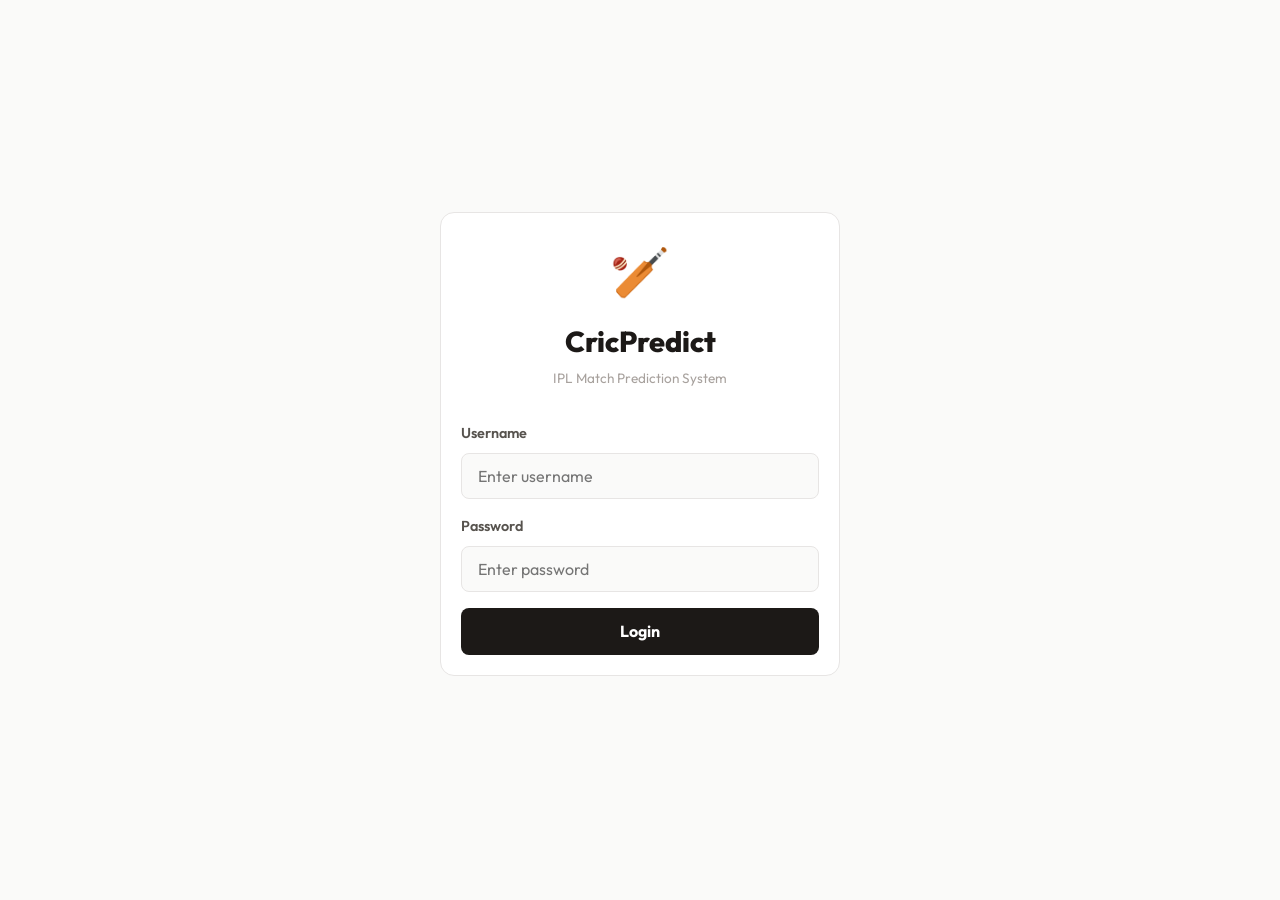
<file: static/index.html>
<!DOCTYPE html>
<html lang="en">
<head>
    <meta charset="UTF-8">
    <meta name="viewport" content="width=device-width, initial-scale=1.0, maximum-scale=5.0">
    <meta name="theme-color" content="#FAFAF9">
    <meta name="description" content="CricPredict — IPL Match Prediction System with 60-parameter analysis">
    <title>Login - CricPredict</title>
    <link rel="stylesheet" href="/static/css/style.css">
</head>
<body>
    <div class="login-wrapper">
        <div class="card login-card">
            <div class="login-logo">
                <div class="icon">🏏</div>
                <div class="title">CricPredict</div>
                <div class="sub">IPL Match Prediction System</div>
            </div>
            
            <form id="login-form">
                <div class="form-group">
                    <label>Username</label>
                    <input type="text" id="username" class="form-control" placeholder="Enter username" required autocomplete="username">
                </div>
                <div class="form-group">
                    <label>Password</label>
                    <input type="password" id="password" class="form-control" placeholder="Enter password" required autocomplete="current-password">
                </div>
                <div id="error-msg" class="text-danger hidden" style="margin-bottom: 0.75rem; text-align: center; font-size: 0.9rem;"></div>
                <button type="submit" class="btn-primary">Login</button>
            </form>
        </div>
    </div>

    <script src="/static/js/auth.js"></script>
    <script>
        if (getCurrentUser()) {
            window.location.href = '/static/dashboard.html';
        }

        document.getElementById('login-form').addEventListener('submit', async (e) => {
            e.preventDefault();
            const u = document.getElementById('username').value;
            const p = document.getElementById('password').value;
            const err = document.getElementById('error-msg');
            
            err.classList.add('hidden');
            
            const formData = new URLSearchParams();
            formData.append('username', u);
            formData.append('password', p);
            
            try {
                const res = await fetch('/api/login', {
                    method: 'POST',
                    headers: { 'Content-Type': 'application/x-www-form-urlencoded' },
                    body: formData
                });
                
                if (res.ok) {
                    const data = await res.json();
                    setToken(data.access_token);
                    const user = getCurrentUser();
                    if(user.role === 'admin') window.location.href = '/static/upload.html';
                    else window.location.href = '/static/dashboard.html';
                } else {
                    const data = await res.json();
                    err.innerText = data.detail || 'Login failed';
                    err.classList.remove('hidden');
                }
            } catch (error) {
                err.innerText = 'Network error — check your connection';
                err.classList.remove('hidden');
            }
        });
    </script>
</body>
</html>
</file>
<file: static/css/style.css>
/* ===== CRICPREDICT — PREMIUM LIGHT THEME ===== */
/* Mobile-first responsive design */
@import url('https://fonts.googleapis.com/css2?family=Outfit:wght@400;500;600;700;800&display=swap');

/* ===== DESIGN TOKENS ===== */
:root {
  /* Backgrounds */
  --bg-base: #FAFAF9;
  --bg-card: #FFFFFF;
  --bg-secondary: #F5F5F4;
  --bg-glass: rgba(0, 0, 0, 0.02);

  /* Borders */
  --border: #E7E5E4;
  --border-hover: #D6D3D1;

  /* Text */
  --text-primary: #1C1917;
  --text-secondary: #57534E;
  --text-muted: #A8A29E;
  --text-label: #78716C;

  /* Status */
  --success: #16A34A;
  --success-bg: #F0FDF4;
  --success-text: #166534;
  --danger: #DC2626;
  --danger-bg: #FEF2F2;
  --danger-text: #991B1B;
  --warning: #D97706;
  --warning-bg: #FFFBEB;
  --warning-text: #92400E;
  --info: #2563EB;
  --info-bg: #EFF6FF;
  --info-text: #1E40AF;

  /* Team colors — defaults, overridden dynamically */
  --team-a-color: #E8175D;
  --team-b-color: #1B4FD8;

  /* Radii */
  --radius: 12px;
  --radius-sm: 8px;
  --radius-lg: 14px;

  /* Transitions */
  --transition: all 0.25s cubic-bezier(0.4, 0, 0.2, 1);
}

/* ===== RESET ===== */
*, *::before, *::after {
  box-sizing: border-box;
  margin: 0;
  padding: 0;
}

html {
  font-size: 16px;
  -webkit-text-size-adjust: 100%;
  -webkit-tap-highlight-color: transparent;
  scroll-behavior: smooth;
}

body {
  font-family: 'Outfit', -apple-system, BlinkMacSystemFont, sans-serif;
  background-color: var(--bg-base);
  color: var(--text-primary);
  line-height: 1.6;
  min-height: 100vh;
  overflow-x: hidden;
  -webkit-font-smoothing: antialiased;
}

/* ===== NAVBAR ===== */
.navbar {
  display: flex;
  flex-wrap: wrap;
  justify-content: space-between;
  align-items: center;
  padding: 0.75rem 1rem;
  background: var(--bg-card);
  border-bottom: 1px solid var(--border);
  position: sticky;
  top: 0;
  z-index: 100;
  gap: 0.5rem;
}

.navbar .brand {
  font-weight: 800;
  font-size: 1.2rem;
  color: var(--text-primary);
  letter-spacing: -0.5px;
}

.nav-links {
  display: flex;
  gap: 0.5rem;
  order: 3;
  width: 100%;
  justify-content: center;
  border-top: 1px solid var(--border);
  padding-top: 0.5rem;
  margin-top: 0.25rem;
  flex-wrap: wrap;
}

.nav-links a {
  text-decoration: none;
  color: var(--text-muted);
  font-weight: 600;
  font-size: 0.82rem;
  transition: var(--transition);
  padding: 0.25rem 0.5rem;
  border-radius: var(--radius-sm);
}

.nav-links a:hover,
.nav-links a.active {
  color: var(--text-primary);
  background: var(--bg-secondary);
}

.user-controls {
  display: flex;
  gap: 0.5rem;
  align-items: center;
}

.btn-logout {
  background: transparent;
  border: 1px solid var(--border);
  color: var(--text-primary);
  padding: 0.35rem 0.7rem;
  border-radius: var(--radius-sm);
  cursor: pointer;
  font-family: 'Outfit', sans-serif;
  font-size: 0.78rem;
  font-weight: 600;
  transition: var(--transition);
  white-space: nowrap;
}

.btn-logout:hover {
  background: var(--bg-secondary);
  border-color: var(--border-hover);
}

/* ===== CONTAINERS ===== */
.container {
  width: 100%;
  padding: 1rem;
  margin: 0 auto;
}

/* ===== CARDS ===== */
.card {
  background: var(--bg-card);
  border: 0.5px solid var(--border);
  border-radius: var(--radius-lg);
  padding: 0.85rem 1rem;
  margin-bottom: 0.75rem;
  transition: var(--transition);
}

.card:hover {
  border-color: var(--border-hover);
}

.glass-card {
  background: var(--bg-secondary);
  border-radius: var(--radius-sm);
  padding: 0.75rem 1rem;
  transition: var(--transition);
}

.glass-card:hover {
  background: #EFEDEC;
}

/* ===== SECTION LABELS ===== */
.section-label {
  font-size: 11px;
  font-weight: 500;
  letter-spacing: 0.07em;
  color: var(--text-muted);
  text-transform: uppercase;
  margin-bottom: 10px;
  margin-top: 1.25rem;
}

.section-label:first-child {
  margin-top: 0;
}

/* ===== UTILITY CLASSES ===== */
.hidden { display: none !important; }
.text-team-a { color: var(--team-a-color); }
.text-team-b { color: var(--team-b-color); }
.text-success { color: var(--success); }
.text-danger { color: var(--danger); }
.text-warning { color: var(--warning); }
.text-info { color: var(--info); }
.text-muted { color: var(--text-muted); }
.text-secondary { color: var(--text-secondary); }
.font-sm { font-size: 0.8rem; }
.font-xs { font-size: 0.7rem; }
.font-bold { font-weight: 700; }
.font-medium { font-weight: 500; }
.mt-1 { margin-top: 0.25rem; }
.mb-1 { margin-bottom: 0.5rem; }
.text-center { text-align: center; }

/* ===== FORMS ===== */
.form-group {
  margin-bottom: 1rem;
}

.form-group label {
  display: block;
  margin-bottom: 0.5rem;
  color: var(--text-secondary);
  font-size: 0.9rem;
  font-weight: 600;
}

.form-control {
  width: 100%;
  padding: 0.75rem 1rem;
  background: var(--bg-base);
  border: 1px solid var(--border);
  color: var(--text-primary);
  border-radius: var(--radius-sm);
  font-family: 'Outfit', sans-serif;
  font-size: 1rem;
  transition: var(--transition);
  -webkit-appearance: none;
}

.form-control:focus {
  outline: none;
  border-color: var(--info);
  box-shadow: 0 0 0 3px rgba(37, 99, 235, 0.1);
}

.btn-primary {
  width: 100%;
  padding: 0.85rem 1.5rem;
  background: var(--text-primary);
  border: none;
  color: white;
  font-weight: 700;
  font-size: 1rem;
  border-radius: var(--radius-sm);
  cursor: pointer;
  transition: var(--transition);
  font-family: 'Outfit', sans-serif;
  -webkit-appearance: none;
}

.btn-primary:hover {
  opacity: 0.85;
  transform: translateY(-1px);
}

.btn-primary:active {
  transform: translateY(0);
}

/* ===== CORRECTION BANNER ===== */
.correction-banner {
  background: var(--info-bg);
  border: 0.5px solid #93C5FD;
  border-radius: var(--radius-sm);
  padding: 0.75rem 1rem;
  margin-bottom: 0.75rem;
  font-size: 12px;
  color: var(--info-text);
  line-height: 1.6;
}

/* ===== RESULT BANNER ===== */
.result-banner {
  background: #FFF7E6;
  border: 0.5px solid #F5C26B;
  border-radius: var(--radius-lg);
  padding: 1rem;
  display: flex;
  flex-direction: column;
  align-items: center;
  gap: 3px;
  margin-bottom: 0.75rem;
  text-align: center;
}

.result-banner .result-tier {
  font-size: 10px;
  color: #B45309;
  font-weight: 500;
  letter-spacing: 0.04em;
  text-transform: uppercase;
  line-height: 1.4;
}

.result-banner .result-winner {
  font-size: 20px;
  font-weight: 600;
  color: #92400E;
}

.result-banner .result-sub {
  font-size: 11.5px;
  color: #B45309;
  line-height: 1.4;
}

/* ===== WIN PROBABILITY GAUGE ===== */
.gauge-wrap {
  display: flex;
  flex-direction: column;
  align-items: center;
  padding: 1rem 0 0.5rem;
}

.team-row {
  display: flex;
  justify-content: space-between;
  align-items: flex-end;
  width: 100%;
  margin-bottom: 8px;
}

.team-pct {
  font-size: 24px;
  font-weight: 600;
}

.team-name-lbl {
  font-size: 12px;
  font-weight: 500;
}

.bar-track {
  width: 100%;
  height: 10px;
  background: var(--bg-secondary);
  border-radius: 5px;
  overflow: hidden;
  position: relative;
}

.bar-fill-a {
  position: absolute;
  left: 0;
  top: 0;
  height: 100%;
  background: var(--team-a-color);
  border-radius: 5px;
  transition: width 1.2s cubic-bezier(0.4, 0, 0.2, 1);
}

.bar-fill-b {
  position: absolute;
  right: 0;
  top: 0;
  height: 100%;
  background: var(--team-b-color);
  border-radius: 5px;
  transition: width 1.2s cubic-bezier(0.4, 0, 0.2, 1);
}

.conf-pill {
  margin-top: 10px;
  font-size: 12px;
  padding: 3px 14px;
  border-radius: 20px;
  background: var(--warning-bg);
  color: var(--warning-text);
  font-weight: 500;
  text-align: center;
}

/* ===== METRIC GRID ===== */
.metric-grid {
  display: grid;
  grid-template-columns: 1fr 1fr;
  gap: 6px;
  margin-bottom: 0.75rem;
}

.metric {
  background: var(--bg-secondary);
  border-radius: var(--radius-sm);
  padding: 0.6rem 0.7rem;
}

.metric-label {
  font-size: 10px;
  color: var(--text-muted);
  margin-bottom: 2px;
}

.metric-val {
  font-size: 13px;
  font-weight: 600;
  color: var(--text-primary);
  word-break: break-word;
}

.metric-sub {
  font-size: 10px;
  color: var(--text-secondary);
  margin-top: 2px;
  line-height: 1.35;
}

/* ===== TOSS SCENARIOS GRID ===== */
.toss-grid {
  display: grid;
  grid-template-columns: 1fr;
  gap: 8px;
  margin-bottom: 0.75rem;
}

.toss-card {
  border: 0.5px solid var(--border);
  border-radius: var(--radius-sm);
  padding: 0.75rem 1rem;
  background: var(--bg-card);
}

.toss-title {
  font-size: 11px;
  font-weight: 600;
  text-transform: uppercase;
  letter-spacing: 0.06em;
  margin-bottom: 4px;
}

.toss-winner {
  font-size: 15px;
  font-weight: 600;
  margin-bottom: 4px;
}

.toss-detail {
  font-size: 12px;
  color: var(--text-secondary);
  line-height: 1.5;
}

/* ===== DIMENSION SCORING TABLE ===== */
.dim-table-scroll {
  overflow-x: auto;
  -webkit-overflow-scrolling: touch;
  margin: 0 -1.15rem;
  padding: 0 1.15rem;
}

.dim-table {
  width: 100%;
  min-width: 340px;
  border-collapse: collapse;
  font-size: 12px;
}

.dim-table th {
  font-size: 10px;
  color: var(--text-muted);
  font-weight: 500;
  padding: 0 4px 8px;
  text-align: left;
  white-space: nowrap;
}

.dim-table th:not(:first-child) {
  text-align: right;
}

.dim-table td {
  padding: 7px 4px;
  border-top: 0.5px solid var(--border);
  color: var(--text-primary);
  white-space: nowrap;
}

.dim-table td:not(:first-child) {
  text-align: right;
}

.dim-table td:first-child {
  white-space: normal;
  min-width: 120px;
}

.dim-note {
  font-size: 9.5px;
  color: var(--text-secondary);
}

.dim-total-row td {
  font-weight: 600;
  font-size: 14px;
  padding-top: 10px;
  border-top: 1.5px solid var(--border);
}

/* Mini progress bars — hidden on very small screens */
.mini-bar-wrap {
  width: 50px;
  background: var(--bg-secondary);
  border-radius: 3px;
  height: 5px;
  overflow: hidden;
  display: none;
  vertical-align: middle;
  margin-left: 4px;
}

@media (min-width: 480px) {
  .mini-bar-wrap {
    display: inline-block;
  }
}

.mini-bar-fill {
  height: 100%;
  border-radius: 3px;
  display: block;
}

/* ===== FACTOR ROWS (Reasons / Path to Victory) ===== */
.factors {
  display: flex;
  flex-direction: column;
  gap: 8px;
}

.factor-row {
  display: flex;
  gap: 10px;
  align-items: flex-start;
}

.factor-icon {
  width: 22px;
  height: 22px;
  border-radius: 50%;
  display: flex;
  align-items: center;
  justify-content: center;
  font-size: 11px;
  font-weight: 600;
  flex-shrink: 0;
  margin-top: 2px;
}

.icon-pos {
  background: var(--success-bg);
  color: var(--success-text);
}

.icon-neg {
  background: var(--danger-bg);
  color: var(--danger-text);
}

.icon-warn {
  background: var(--warning-bg);
  color: var(--warning-text);
}

.factor-text {
  font-size: 13px;
  color: var(--text-primary);
  line-height: 1.55;
}

.factor-text b,
.factor-text strong {
  font-weight: 600;
}

/* ===== KEY MATCHUPS ===== */
.matchup-row {
  display: flex;
  justify-content: space-between;
  align-items: center;
  padding: 7px 0;
  border-top: 0.5px solid var(--border);
  font-size: 13px;
  gap: 8px;
}

.matchup-row:first-child {
  border-top: none;
}

.matchup-title {
  font-size: 13px;
  font-weight: 500;
}

.matchup-detail {
  font-size: 12px;
  color: var(--text-secondary);
}

.edge-badge {
  font-size: 11px;
  padding: 2px 8px;
  border-radius: 4px;
  font-weight: 500;
  flex-shrink: 0;
  white-space: nowrap;
}

/* ===== WINNER BADGES ===== */
.winner-badge {
  font-size: 10.5px;
  padding: 2px 6px;
  border-radius: 4px;
  font-weight: 500;
  white-space: normal;
  display: inline-block;
  line-height: 1.2;
}

.badge-team-a {
  background: color-mix(in srgb, var(--team-a-color) 12%, white);
  color: var(--team-a-color);
}

.badge-team-b {
  background: color-mix(in srgb, var(--team-b-color) 12%, white);
  color: var(--team-b-color);
}

.badge-tie {
  background: var(--bg-secondary);
  color: var(--text-secondary);
}

/* ===== RISK REGISTER ===== */
.risk-row {
  display: flex;
  gap: 10px;
  align-items: flex-start;
  padding: 7px 0;
  border-top: 0.5px solid var(--border);
}

.risk-row:first-child {
  border-top: none;
}

.risk-label {
  font-size: 11px;
  padding: 2px 8px;
  border-radius: 4px;
  font-weight: 500;
  flex-shrink: 0;
  margin-top: 2px;
  text-transform: capitalize;
}

.risk-high {
  background: var(--danger-bg);
  color: var(--danger-text);
}

.risk-med {
  background: var(--warning-bg);
  color: var(--warning-text);
}

.risk-low {
  background: var(--success-bg);
  color: var(--success-text);
}

.risk-text {
  font-size: 13px;
  color: var(--text-secondary);
  line-height: 1.5;
}

.risk-text strong {
  color: var(--text-primary);
  font-weight: 600;
}

/* ===== GENERAL BADGES ===== */
.badge {
  display: inline-block;
  font-size: 0.7rem;
  padding: 0.15rem 0.4rem;
  border-radius: 4px;
  background: var(--bg-secondary);
  border: 1px solid var(--border);
  white-space: nowrap;
  font-weight: 600;
}

.badge.bg-team-a { background: var(--team-a-color); color: white; border-color: var(--team-a-color); }
.badge.bg-team-b { background: var(--team-b-color); color: white; border-color: var(--team-b-color); }
.badge.bg-amber { background: var(--warning); color: white; border-color: var(--warning); }
.badge.bg-success { background: var(--success); color: white; border-color: var(--success); }

/* ===== PLAYER ROW ===== */
.player-row {
  display: flex;
  justify-content: space-between;
  align-items: center;
  padding: 0.45rem 0;
  border-bottom: 0.5px solid var(--border);
  gap: 0.5rem;
  font-size: 0.88rem;
}

.player-row:last-child {
  border-bottom: none;
}

/* ===== GRIDS ===== */
.grid-6 {
  display: grid;
  grid-template-columns: 1fr;
  gap: 0.75rem;
}

.grid-2 {
  display: grid;
  grid-template-columns: 1fr;
  gap: 0.75rem;
}

/* ===== SCORECARD ROWS (legacy) ===== */
.sc-row {
  display: grid;
  grid-template-columns: 2fr 1fr 1fr 1fr;
  gap: 0.5rem;
  align-items: center;
  padding: 0.6rem 0;
  border-bottom: 0.5px solid var(--border);
  font-size: 0.8rem;
}

/* ===== REASON CARDS (legacy) ===== */
.reason-card {
  margin-bottom: 0.75rem;
  border-left: 3px solid var(--info);
  padding: 0.75rem 0.75rem 0.75rem 1rem;
  background: var(--bg-secondary);
  border-radius: 0 var(--radius-sm) var(--radius-sm) 0;
}

/* ===== TABLES ===== */
table {
  width: 100%;
  border-collapse: collapse;
}

th, td {
  padding: 0.55rem 0.5rem;
  text-align: left;
  border-bottom: 0.5px solid var(--border);
  font-size: 0.8rem;
  white-space: nowrap;
}

th {
  color: var(--text-muted);
  font-weight: 600;
  font-size: 0.7rem;
  text-transform: uppercase;
  letter-spacing: 0.5px;
}

/* ===== ACCURACY HERO ===== */
.accuracy-hero {
  display: flex;
  flex-direction: column;
  gap: 1.5rem;
  align-items: center;
  text-align: center;
  background: linear-gradient(135deg, rgba(37, 99, 235, 0.06) 0%, rgba(220, 38, 38, 0.06) 100%);
}

/* ===== RESULT MODAL ===== */
.result-modal {
  position: fixed;
  top: 0; left: 0; width: 100%; height: 100%;
  background: rgba(0, 0, 0, 0.5);
  display: flex;
  align-items: center;
  justify-content: center;
  z-index: 1000;
  padding: 1rem;
  backdrop-filter: blur(4px);
}

.result-modal .card {
  width: 100%;
  max-width: 400px;
}

/* ===== ADMIN GRID ===== */
.admin-grid {
  display: grid;
  grid-template-columns: 1fr;
  gap: 1rem;
}

/* ===== TABLE SCROLL ===== */
.table-scroll {
  overflow-x: auto;
  -webkit-overflow-scrolling: touch;
  margin: 0 -1.15rem;
  padding: 0 1.15rem;
}

/* ===== LOADING ===== */
@keyframes pulse {
  0%, 100% { opacity: 0.4; }
  50% { opacity: 1; }
}

.loading-text {
  animation: pulse 1.5s ease-in-out infinite;
}

/* ===== TOSS BANNER ===== */
.toss-banner {
  border-color: var(--warning) !important;
  background: var(--warning-bg) !important;
  text-align: center;
  font-weight: 600;
  font-size: 0.82rem;
  padding: 0.65rem;
  color: var(--warning-text);
}

/* ===== COMING SOON ===== */
.premium-coming-soon {
  text-align: center;
  padding: 3rem 1.5rem;
  background: linear-gradient(135deg, rgba(37, 99, 235, 0.05) 0%, rgba(220, 38, 38, 0.05) 100%);
  border: 1px solid var(--border);
  border-radius: var(--radius-lg);
  margin-top: 1.5rem;
  animation: cs-fade-in 1.2s ease-out;
}

.cs-badge {
  display: inline-block;
  padding: 0.45rem 1.25rem;
  background: linear-gradient(90deg, #DC2626, #2563EB);
  font-size: 0.8rem;
  font-weight: 800;
  letter-spacing: 3px;
  border-radius: 30px;
  color: #fff;
  margin-bottom: 1.5rem;
}

.cs-teams {
  font-size: 1.5rem;
  font-weight: 800;
  letter-spacing: -0.5px;
  margin-bottom: 0.5rem;
  line-height: 1.3;
}

.cs-vs {
  font-size: 1rem;
  color: var(--text-muted);
  margin: 0 0.75rem;
  font-weight: 400;
}

.cs-scanner {
  position: relative;
  height: 3px;
  background: var(--bg-secondary);
  border-radius: 2px;
  margin: 2rem auto;
  max-width: 500px;
  overflow: hidden;
}

.cs-scan-line {
  position: absolute;
  top: 0; left: 0; height: 100%; width: 30%;
  background: linear-gradient(90deg, transparent, var(--success), transparent);
  animation: cs-scan 2s cubic-bezier(0.4, 0, 0.2, 1) infinite;
}

.cs-message h3 {
  font-size: 1.2rem;
  color: var(--text-primary);
  margin-bottom: 0.75rem;
  font-weight: 600;
}

.cs-message p {
  color: var(--text-secondary);
  font-size: 0.95rem;
  max-width: 500px;
  margin: 0 auto;
  line-height: 1.6;
}

@keyframes cs-scan {
  0% { left: -30%; }
  100% { left: 100%; }
}

@keyframes cs-fade-in {
  from { opacity: 0; transform: translateY(15px); }
  to { opacity: 1; transform: translateY(0); }
}

/* ===== PLAYING XI GRID ===== */
.xi-grid {
  display: grid;
  grid-template-columns: 1fr;
  gap: 0.75rem;
}

/* ===== MATCH HERO (legacy support) ===== */
.match-hero {
  display: flex;
  flex-direction: column;
  align-items: center;
  gap: 1rem;
  padding: 1.25rem;
  background: linear-gradient(135deg, color-mix(in srgb, var(--team-a-color) 6%, white) 0%, color-mix(in srgb, var(--team-b-color) 6%, white) 100%);
  text-align: center;
}

.match-hero .hero-team {
  width: 100%;
}

.match-hero .hero-center {
  order: -1;
  width: 100%;
}

/* ===== CHAT STYLES ===== */
.chat-container {
  display: flex;
  flex-direction: column;
  height: calc(100vh - 120px);
}

.chat-messages {
  flex: 1;
  overflow-y: auto;
  padding: 1rem 0;
}

.chat-input-area {
  display: flex;
  gap: 0.5rem;
  padding: 0.75rem 0;
  border-top: 1px solid var(--border);
}

.chat-input-area input {
  flex: 1;
}

.chat-bubble {
  margin-bottom: 0.75rem;
  padding: 0.65rem 0.85rem;
  border-radius: var(--radius-sm);
  background: var(--bg-secondary);
  max-width: 85%;
  font-size: 0.88rem;
}

.chat-bubble.own {
  background: color-mix(in srgb, var(--info) 10%, white);
  margin-left: auto;
}

.chat-bubble .sender {
  font-weight: 600;
  font-size: 0.75rem;
  color: var(--text-muted);
  margin-bottom: 3px;
}

.chat-bubble .msg-time {
  font-size: 0.65rem;
  color: var(--text-muted);
  margin-top: 3px;
  text-align: right;
}

.chat-bubble img {
  max-width: 100%;
  border-radius: var(--radius-sm);
  margin-top: 0.5rem;
}

/* ===== CONTEXT / VENUE CARDS ===== */
.context-grid {
  display: grid;
  grid-template-columns: 1fr 1fr;
  gap: 8px;
}

/* ============================================
   TABLET — 640px+
   ============================================ */
@media (min-width: 640px) {
  .container {
    padding: 1.25rem;
  }

  .navbar {
    padding: 0.75rem 1.5rem;
  }

  .nav-links {
    gap: 0.75rem;
  }

  .nav-links a {
    font-size: 0.88rem;
  }

  .metric-grid {
    grid-template-columns: repeat(4, 1fr);
  }

  .toss-grid {
    grid-template-columns: 1fr 1fr;
  }

  .grid-6 {
    grid-template-columns: repeat(2, 1fr);
  }

  .grid-2 {
    grid-template-columns: 1fr 1fr;
    gap: 1rem;
  }

  .xi-grid {
    grid-template-columns: 1fr 1fr;
    gap: 1rem;
  }

  .context-grid {
    grid-template-columns: repeat(3, 1fr);
  }

  .sc-row {
    font-size: 0.88rem;
    gap: 0.75rem;
  }

  .card {
    padding: 1.25rem;
  }

  th, td {
    padding: 0.7rem 0.6rem;
    font-size: 0.85rem;
  }

  .accuracy-hero {
    flex-direction: row;
    justify-content: space-between;
    text-align: left;
  }

  .admin-grid {
    grid-template-columns: 2fr 1fr;
  }

  .match-hero {
    flex-direction: row;
    justify-content: space-between;
    text-align: left;
    padding: 1.5rem;
  }

  .match-hero .hero-center {
    order: 0;
    text-align: center;
  }

  .match-hero .hero-team:last-child {
    text-align: right;
  }

  .team-pct {
    font-size: 28px;
  }

  .cs-teams {
    font-size: 2rem;
  }

  .dim-table {
    font-size: 13px;
  }

  .dim-table th {
    font-size: 11px;
    padding: 0 6px 8px;
  }

  .dim-table td {
    padding: 8px 6px;
  }

  .dim-note {
    font-size: 10.5px;
  }

  .mini-bar-wrap {
    width: 60px;
  }

  .metric-label {
    font-size: 11px;
  }

  .metric-val {
    font-size: 15px;
  }

  .metric-sub {
    font-size: 11px;
  }

  .result-banner .result-tier {
    font-size: 11px;
  }

  .result-banner .result-winner {
    font-size: 22px;
  }

  .result-banner .result-sub {
    font-size: 13px;
  }

  .factor-text {
    font-size: 13px;
  }

  .risk-text {
    font-size: 13px;
  }
}

/* ============================================
   DESKTOP — 1024px+
   ============================================ */
@media (min-width: 1024px) {
  .container {
    max-width: 900px;
    padding: 1.5rem;
  }

  .navbar {
    flex-wrap: nowrap;
    padding: 0.75rem 2rem;
  }

  .nav-links {
    order: 0;
    width: auto;
    border-top: none;
    padding-top: 0;
    margin-top: 0;
    gap: 1.25rem;
  }

  .nav-links a {
    font-size: 0.92rem;
  }

  .navbar .brand {
    font-size: 1.35rem;
  }

  .grid-6 {
    grid-template-columns: repeat(3, 1fr);
    gap: 0.75rem;
  }

  .sc-row {
    grid-template-columns: 3fr 1fr 1fr 1fr;
    font-size: 0.95rem;
    gap: 1rem;
  }

  th, td {
    padding: 0.85rem;
    font-size: 0.88rem;
  }

  .match-hero {
    padding: 2rem;
  }

  .match-hero h2 {
    font-size: 2rem !important;
  }

  .cs-teams {
    font-size: 2.5rem;
  }
}

/* ============================================
   LARGE DESKTOP — 1440px+
   ============================================ */
@media (min-width: 1440px) {
  .container {
    max-width: 1000px;
  }
}

/* ===== LOGIN PAGE ===== */
.login-wrapper {
  display: flex;
  align-items: center;
  justify-content: center;
  min-height: 100vh;
  padding: 1rem;
  background: var(--bg-base);
}

.login-card {
  width: 100%;
  max-width: 400px;
}

.login-logo {
  text-align: center;
  margin-bottom: 2rem;
}

.login-logo .icon {
  font-size: 3rem;
  margin-bottom: 0.5rem;
}

.login-logo .title {
  font-weight: 800;
  font-size: 1.8rem;
  color: var(--text-primary);
}

.login-logo .sub {
  color: var(--text-muted);
  font-size: 0.85rem;
  margin-top: 0.25rem;
}
</file>
